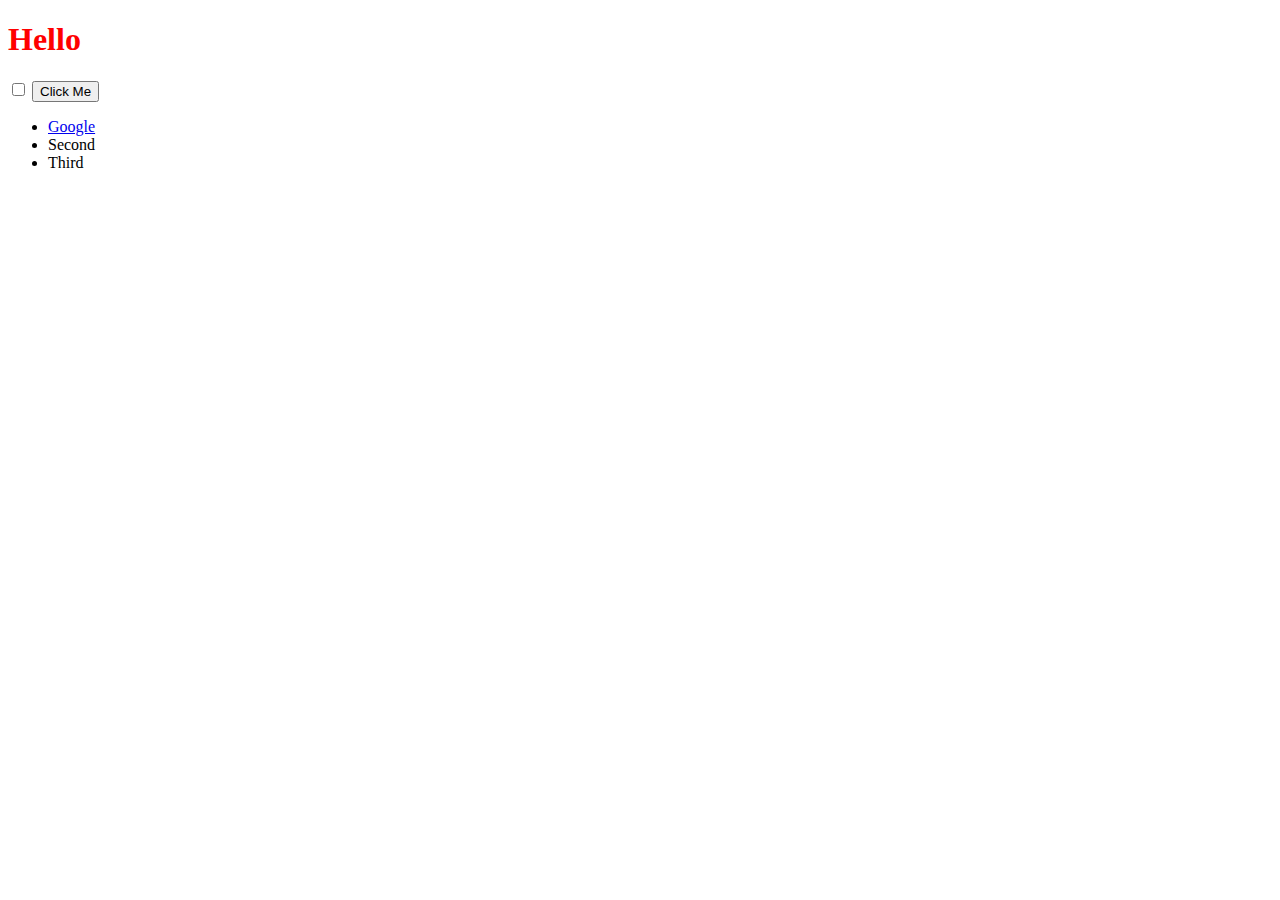
<file: DOM Challenge Starting Files/index.html>
<!DOCTYPE html>
<html lang="en" dir="ltr">
  <head>
    <meta charset="utf-8">
    <title>My Website</title>
    <link rel="stylesheet" href="styles.css">

  </head>
  <body>

    <h1>Hello</h1>

    <input type="checkbox">

    <button style=":active color:red;">Click Me</button>

    <ul>
      <li class="list">
        <a href="https://www.google.com">Google</a>
      </li>
      <li class="list">Second</li>
      <li class="list">Third</li>
    </ul>
    <script src="index.js" charset="utf-8"></script>
  </body>

</html>
</file>
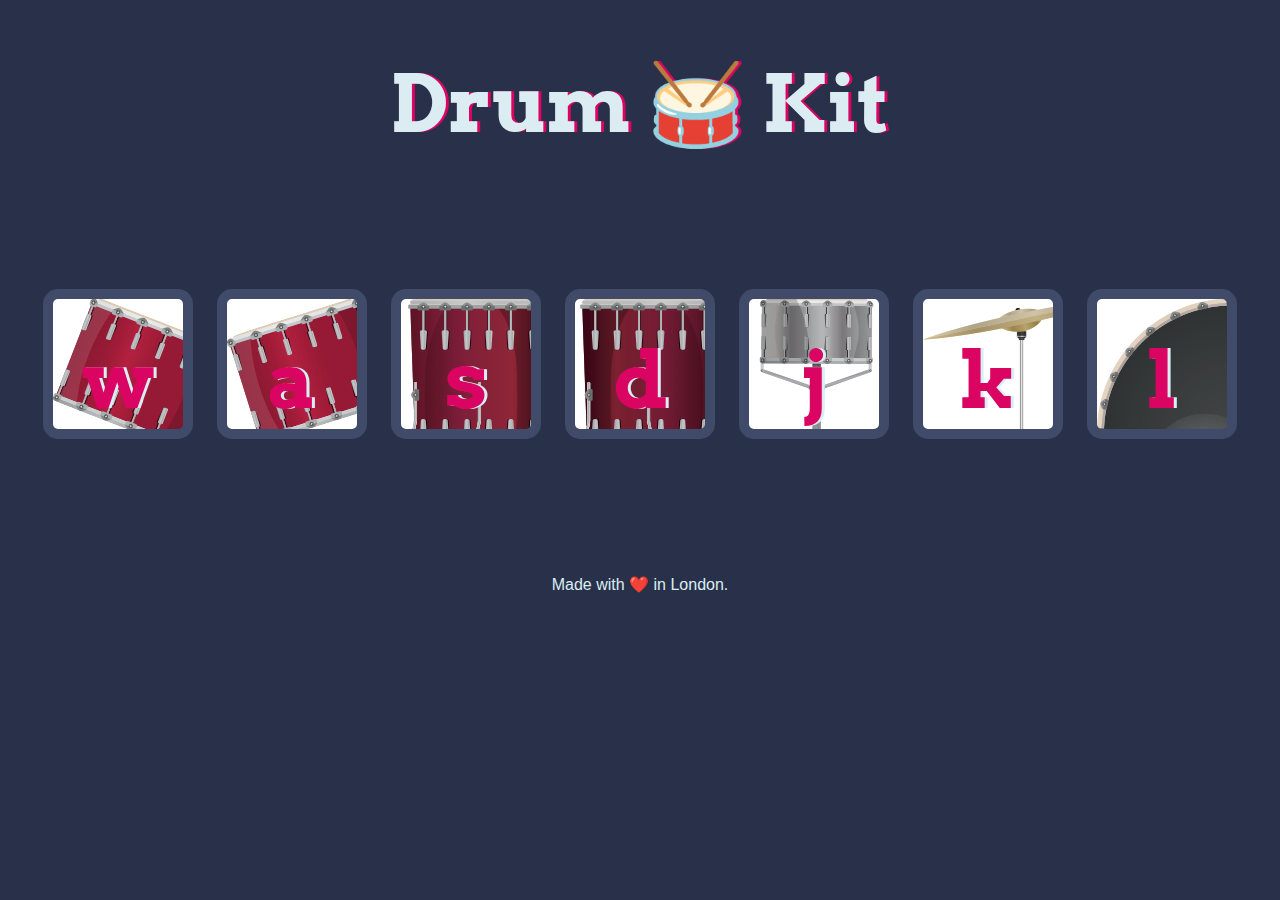
<file: Drum Kit Completed/index.html>
<!DOCTYPE html>
<html lang="en" dir="ltr">

<head>
  <meta charset="utf-8">
  <title>Drum Kit</title>
  <link rel="stylesheet" href="styles.css">
  <link href="https://fonts.googleapis.com/css?family=Arvo" rel="stylesheet">
</head>

<body>
  <h1 id="title">Drum 🥁 Kit</h1>
  <div class="set">
    <button class="w drum">w</button>
    <button class="a drum">a</button>
    <button class="s drum">s</button>
    <button class="d drum">d</button>
    <button class="j drum">j</button>
    <button class="k drum">k</button>
    <button class="l drum">l</button>
  </div>


<script src="index.js" charset="utf-8"></script>

<footer>
  Made with ❤️ in London.
</footer>
</body>
</html>
</file>
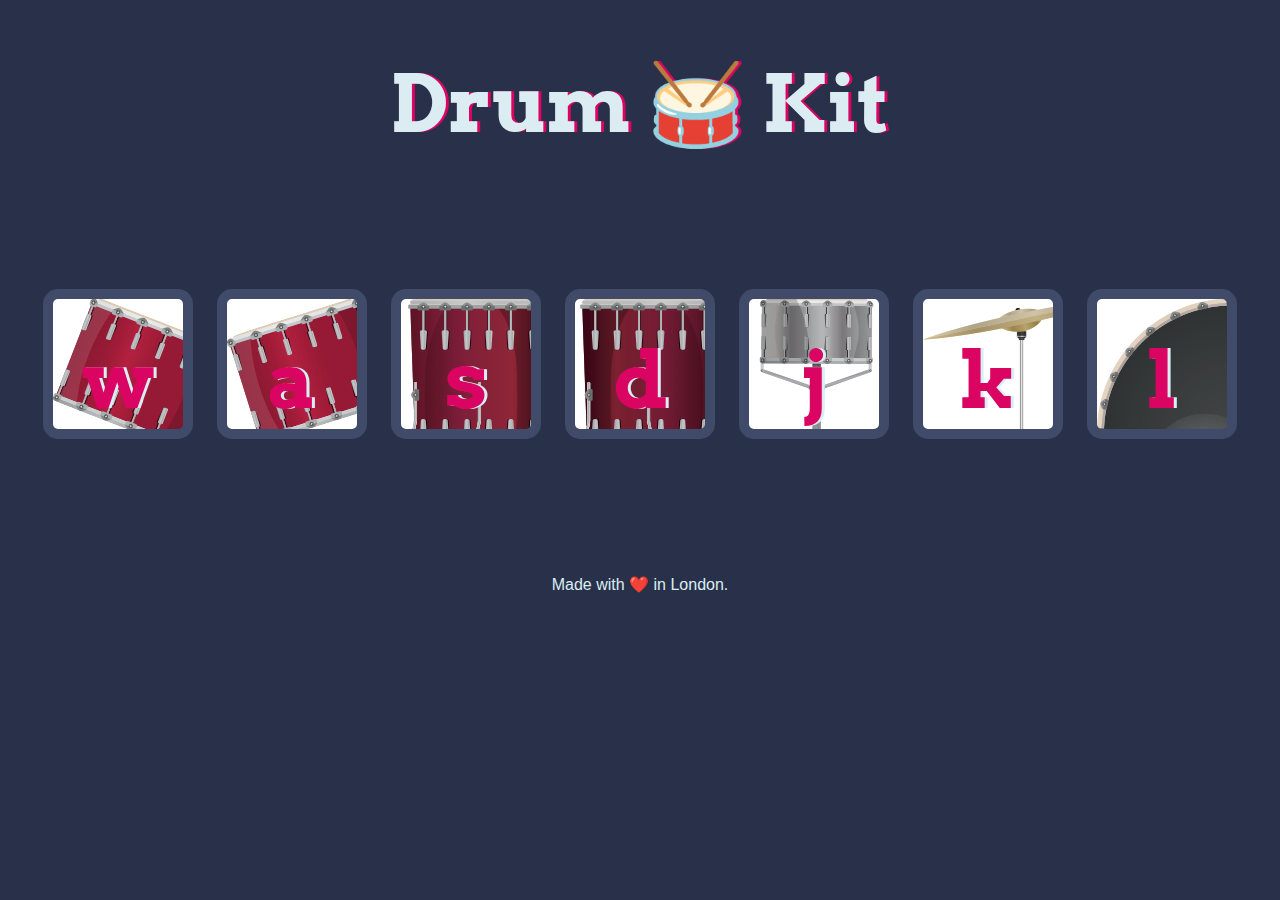
<file: Drum Kit Starting Files/index.html>
<!DOCTYPE html>
<html lang="en" dir="ltr">

<head>
  <meta charset="utf-8">
  <title>Drum Kit</title>
  <link rel="stylesheet" href="styles.css">
  <link href="https://fonts.googleapis.com/css?family=Arvo" rel="stylesheet">
</head>

<body>

  <h1 id="title">Drum 🥁 Kit</h1>
  <div class="set">
    <button class="w drum">w</button>
    <button class="a drum">a</button>
    <button class="s drum">s</button>
    <button class="d drum">d</button>
    <button class="j drum">j</button>
    <button class="k drum">k</button>
    <button class="l drum">l</button>
  </div>


  
  <script src="index.js" charset="utf-8"></script>

  <footer>
    Made with ❤️ in London.
  </footer>
  </body>
  </html>
</file>
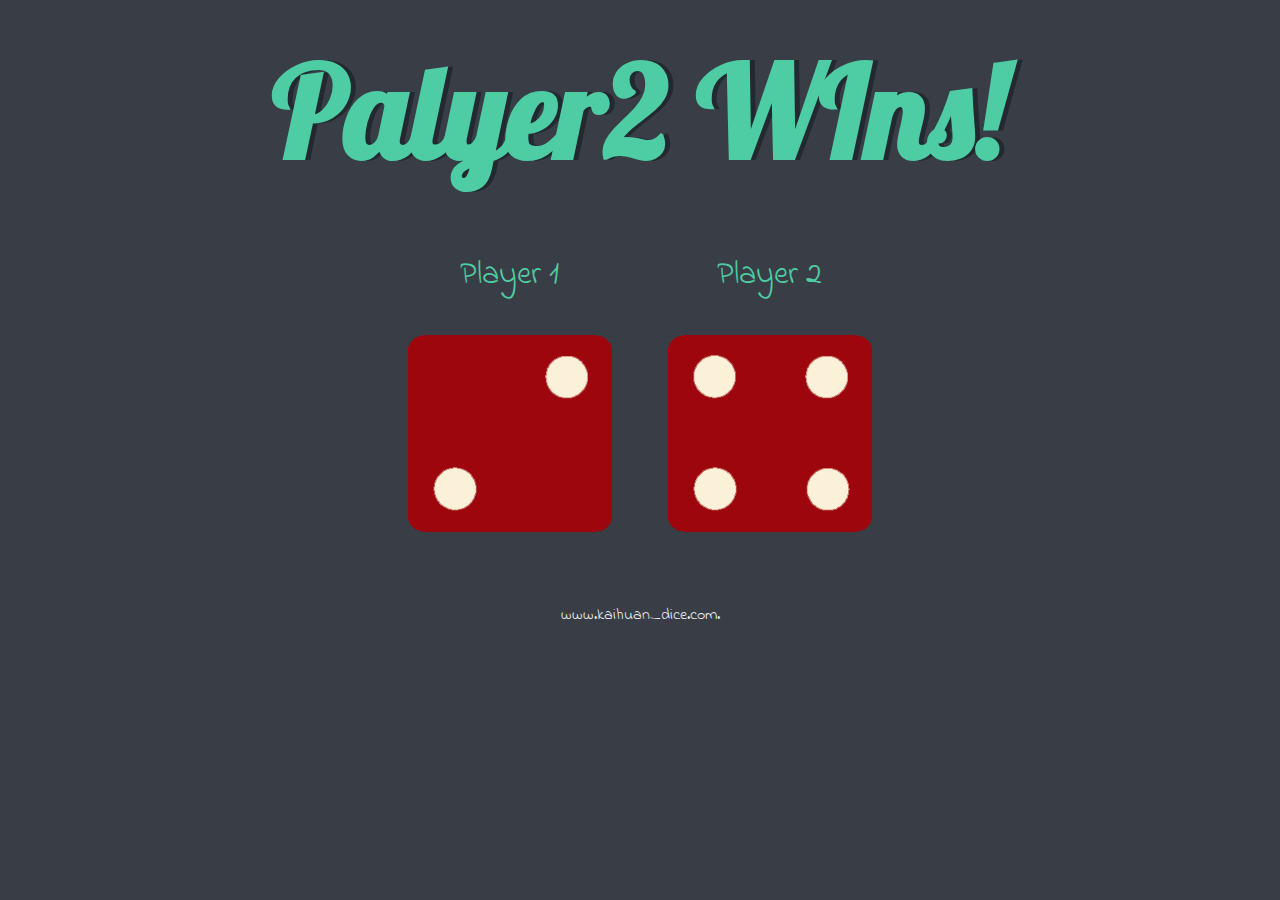
<file: Dice Game/dicee.html>
<!DOCTYPE html>
<html lang="en" dir="ltr">
  <head>
    <meta charset="utf-8">
    <title>Dicee</title>
    <link rel="stylesheet" href="styles.css">
    <link href="https://fonts.googleapis.com/css?family=Indie+Flower|Lobster" rel="stylesheet">

  </head>
  <body>

    <div class="container">
      <h1>Refresh Me</h1>

      <div class="dice">
        <p>Player 1</p>
        <img class="img1" src="images/dice6.png">
      </div>

      <div class="dice">
        <p>Player 2</p>
        <img class="img2" src="images/dice6.png">
      </div>

    </div>

    <script src="index.js" charset="utf-8"></script>

      </body>

      <footer>
        www.kaihuan_dice.com.
    </html>
</file>
<file: DOM Challenge Starting Files/styles.css>
h1 {
  color: red;
}

.huge{
    color: red;
    font-size: 10rem;
}
</file>
<file: Drum Kit Completed/styles.css>
body {
  text-align: center;
  background-color: #283149;
}

h1 {
  font-size: 5rem;
  color: #DBEDF3;
  font-family: "Arvo", cursive;
  text-shadow: 3px 0 #DA0463;

}

footer {
  color: #DBEDF3;
  font-family: sans-serif;
}

.w {
  background-image: url("images/tom1.png");
}

.a {
  background-image: url("images/tom2.png");
}

.s {
  background-image: url("images/tom3.png");
}

.d {
  background-image: url("images/tom4.png");
}

.j {
  background-image: url("images/snare.png");
}

.k {
  background-image: url("images/crash.png");
}

.l {
  background-image: url("images/kick.png");
}

.set {
  margin: 10% auto;
}

.pressed {
  box-shadow: 0 3px 4px 0 #DBEDF3;
  opacity: 0.5;
}

.red {
  color: red;
}

.drum {
  outline: none;
  border: 10px solid #404B69;
  font-size: 5rem;
  font-family: 'Arvo', cursive;
  line-height: 2;
  font-weight: 900;
  color: #DA0463;
  text-shadow: 3px 0 #DBEDF3;
  border-radius: 15px;
  display: inline-block;
  width: 150px;
  height: 150px;
  text-align: center;
  margin: 10px;
  background-color: white;
}
</file>
<file: Drum Kit Starting Files/styles.css>
body {
  text-align: center;
  background-color: #283149;
}

h1 {
  font-size: 5rem;
  color: #DBEDF3;
  font-family: "Arvo", cursive;
  text-shadow: 3px 0 #DA0463;

}

footer {
  color: #DBEDF3;
  font-family: sans-serif;
}

.w {
  background-image: url("images/tom1.png");

}

.a {
  background-image: url("images/tom2.png");
}

.s {
  background-image: url("images/tom3.png");
}

.d {
  background-image: url("images/tom4.png");
}

.j {
  background-image: url("images/snare.png");
}

.k {
  background-image: url("images/crash.png");
}

.l {
  background-image: url("images/kick.png");
}

.set {
  margin: 10% auto;
}

.game-over {
  background-color: red;
  opacity: 0.8;
}

.pressed {
  box-shadow: 0 3px 4px 0 #DBEDF3;
  opacity: 0.5;
}

.red {
  color: red;
}

.drum {
  outline: none;
  border: 10px solid #404B69;
  font-size: 5rem;
  font-family: 'Arvo', cursive;
  line-height: 2;
  font-weight: 900;
  color: #DA0463;
  text-shadow: 3px 0 #DBEDF3;
  border-radius: 15px;
  display: inline-block;
  width: 150px;
  height: 150px;
  text-align: center;
  margin: 10px;
  background-color: white;
}
</file>
<file: Dice Game/styles.css>
.container {
  width: 70%;
  margin: auto;
  text-align: center;
}

.dice {
  text-align: center;
  display: inline-block;

}

body {
  background-color: #393E46;
}

h1 {
  margin: 30px;
  font-family: 'Lobster', cursive;
  text-shadow: 5px 0 #232931;
  font-size: 8rem;
  color: #4ECCA3;
}

p {
  font-size: 2rem;
  color: #4ECCA3;
  font-family: 'Indie Flower', cursive;
}

img {
  width: 80%;
}

footer {
  margin-top: 5%;
  color: #EEEEEE;
  text-align: center;
  font-family: 'Indie Flower', cursive;

}
</file>
